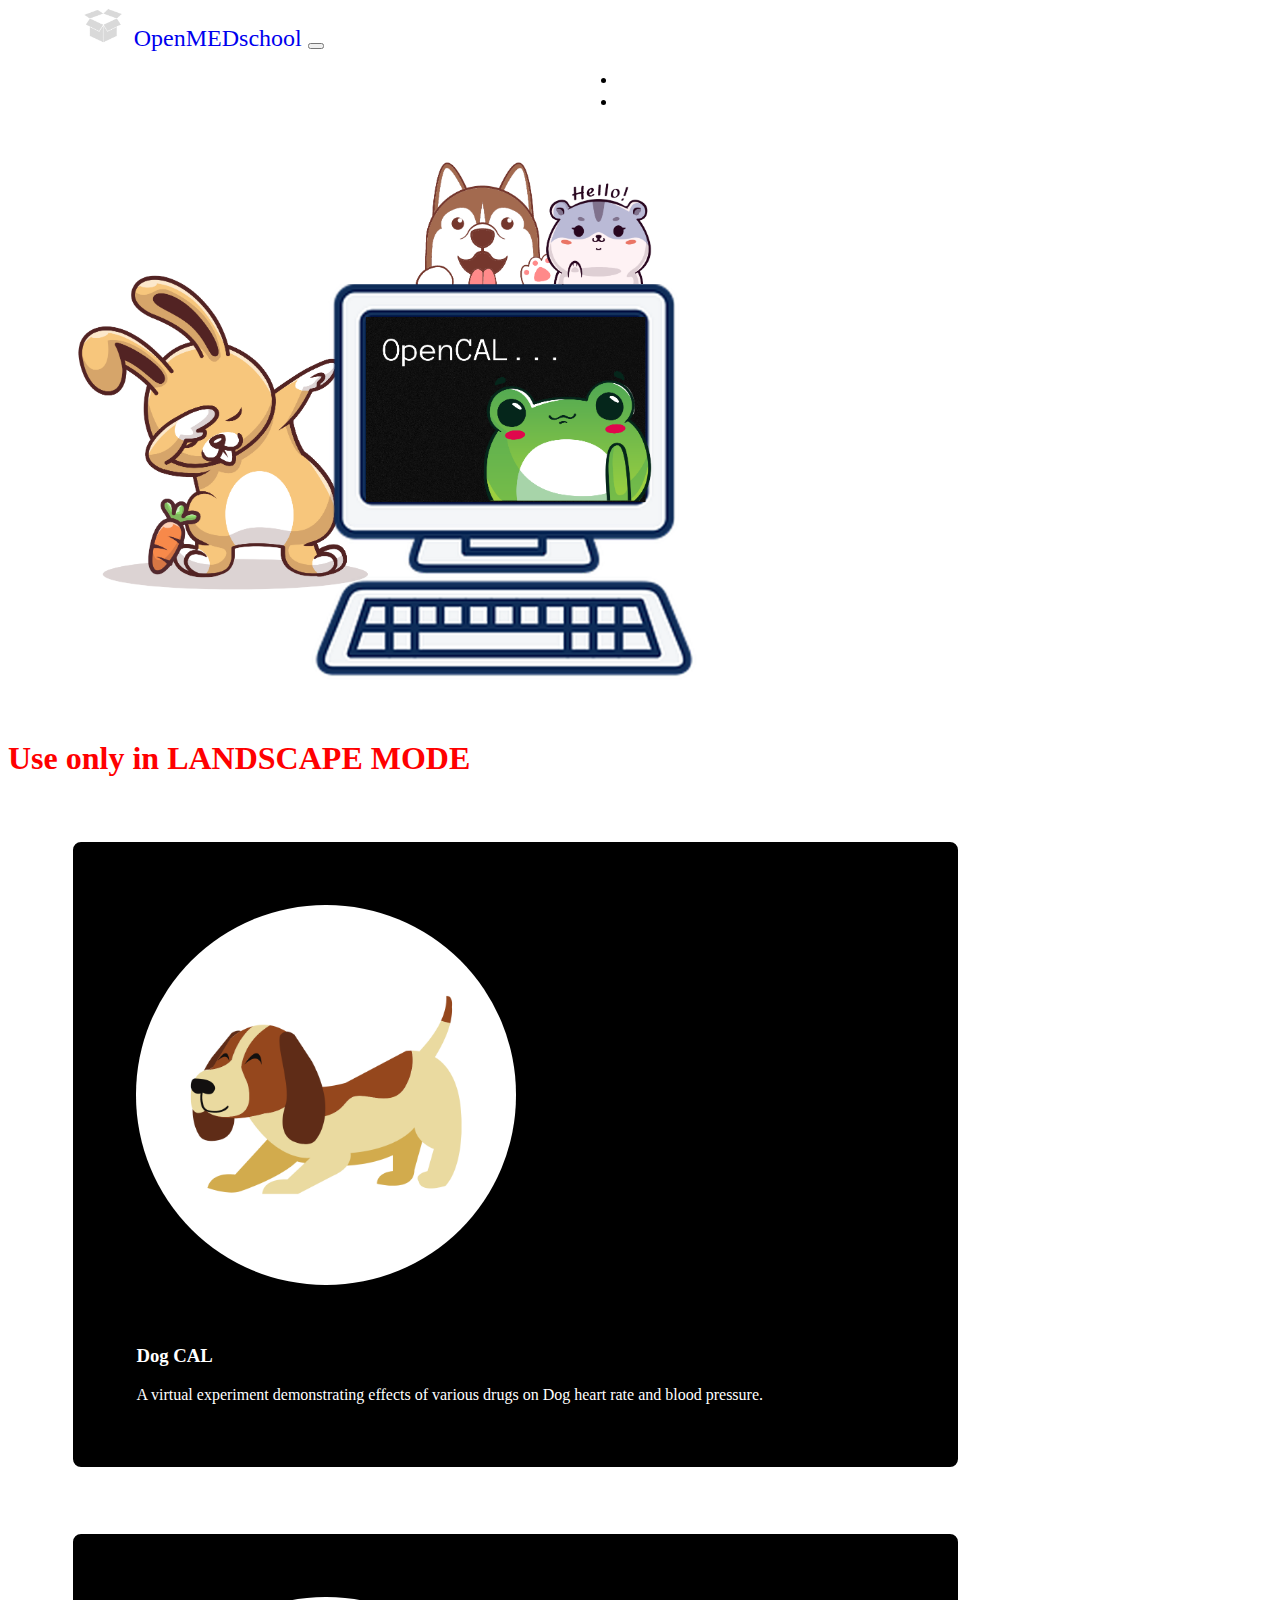
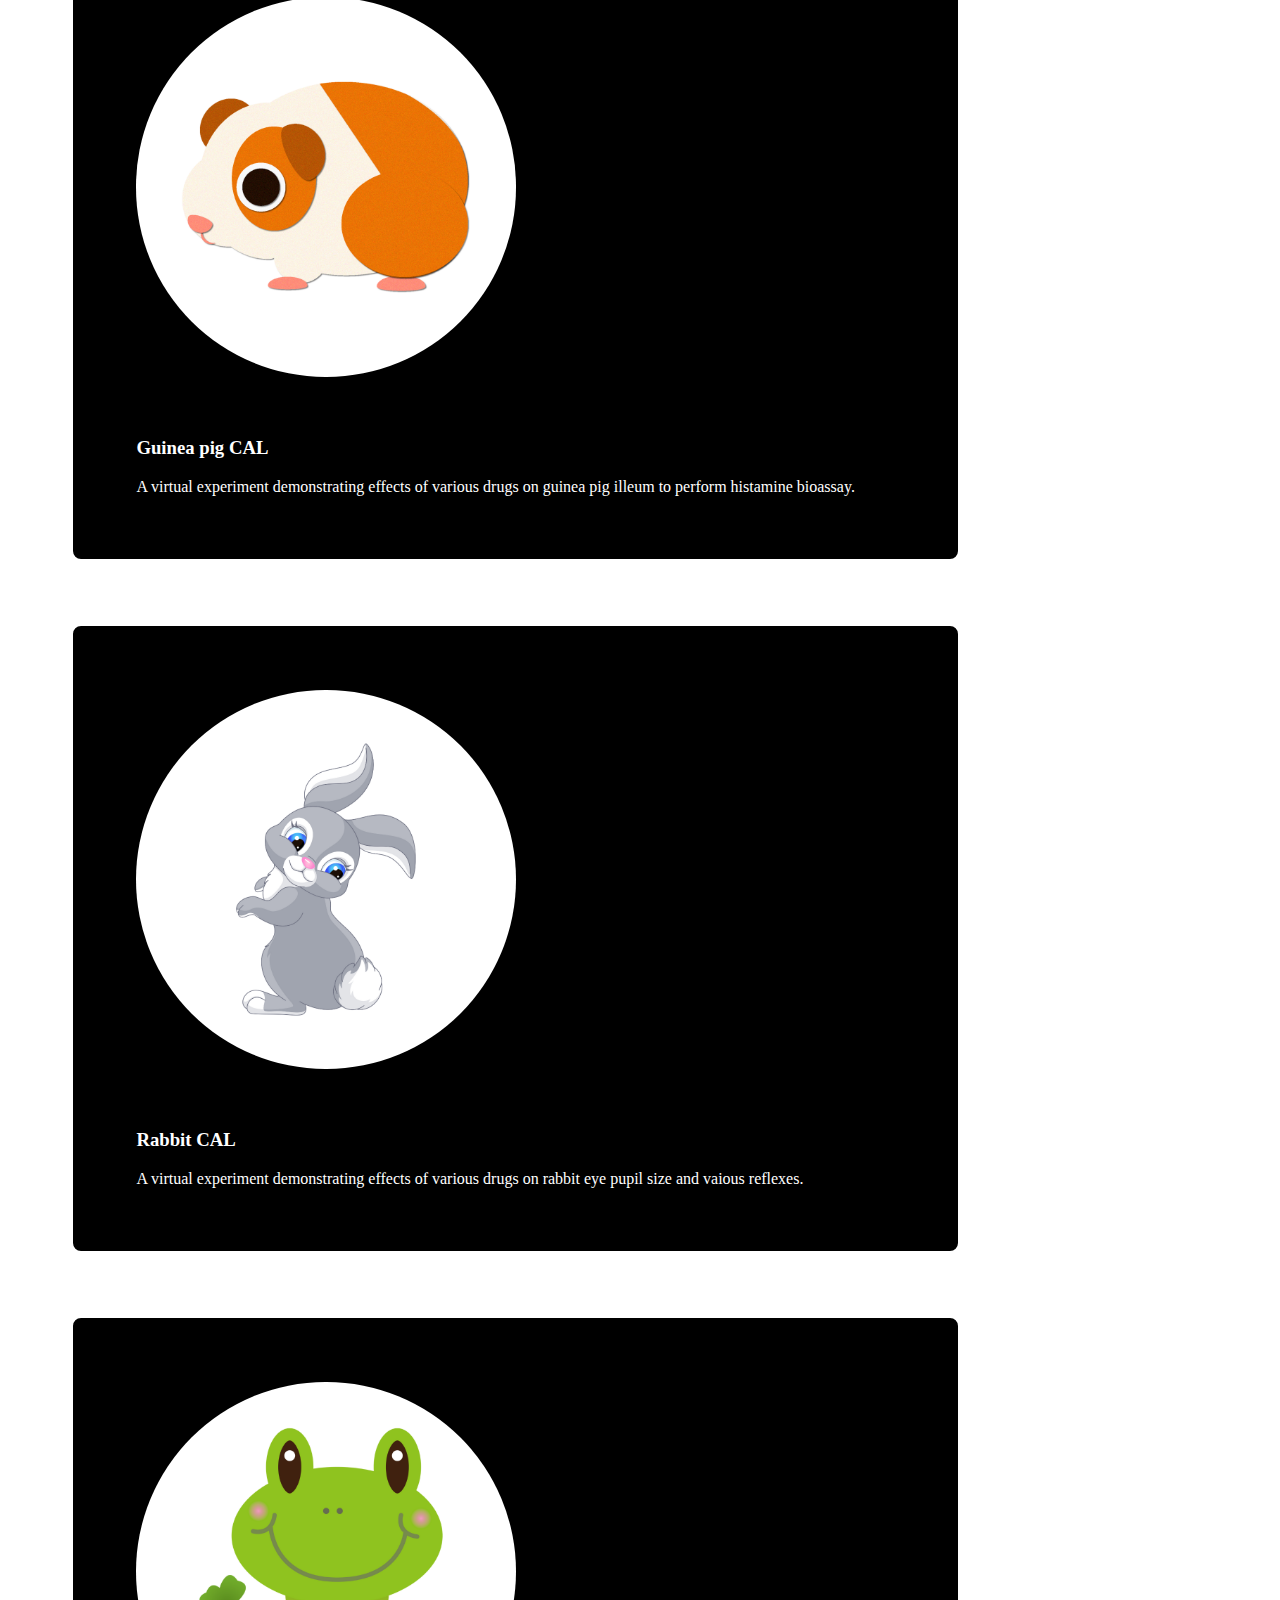
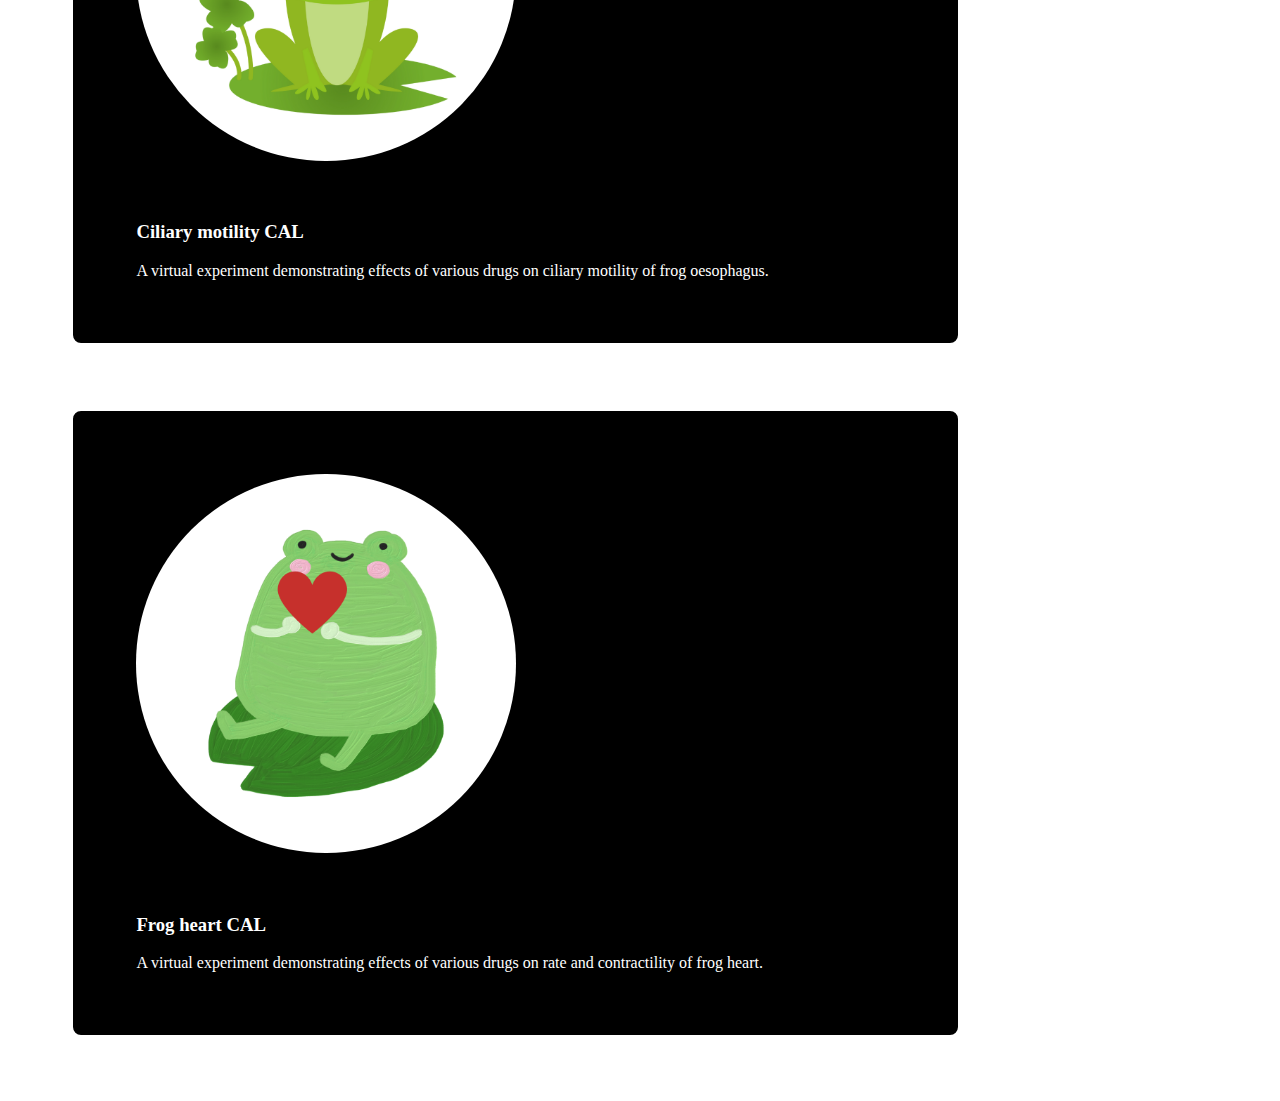
<file: index.html>
<!DOCTYPE html>
<html lang="en">

<head>
    <meta charset="UTF-8">
    <meta http-equiv="X-UA-Compatible" content="IE=edge">
    <meta name="viewport" content="width=device-width, initial-scale=1.0">
    <title>Open CAL</title>
    <!-- bootstrap css -->
    <link href="https://cdn.jsdelivr.net/npm/bootstrap@5.0.2/dist/css/bootstrap.min.css" rel="stylesheet"
        integrity="sha384-EVSTQN3/azprG1Anm3QDgpJLIm9Nao0Yz1ztcQTwFspd3yD65VohhpuuCOmLASjC" crossorigin="anonymous">
    <!-- bootstrap js -->
    <!-- JavaScript Bundle with Popper -->
    <script src="https://cdn.jsdelivr.net/npm/bootstrap@5.2.2/dist/js/bootstrap.bundle.min.js"
        integrity="sha384-OERcA2EqjJCMA+/3y+gxIOqMEjwtxJY7qPCqsdltbNJuaOe923+mo//f6V8Qbsw3"
        crossorigin="anonymous"></script>
    <link rel="stylesheet" href="styles.css">
</head>

<body>
    <nav class="navbar navbar-expand-lg navbar-dark bg-dark">
        <div class="container-fluid ">
            <a class="navbar-brand" href="#">
                <img src="images/website_logo-removebg-preview.png" alt="">&nbsp;&nbsp;OpenMEDschool
            </a>
            <button class="navbar-toggler" type="button" data-bs-toggle="collapse"
                data-bs-target="#navbarSupportedContent" aria-controls="navbarSupportedContent" aria-expanded="false"
                aria-label="Toggle navigation">
                <span class="navbar-toggler-icon"></span>
            </button>
            <div class="collapse navbar-collapse" id="navbarSupportedContent">
                <ul class="navbar-nav me-auto mb-2 mb-lg-0">
                    <li class="nav-item">
                        <a class="nav-link active" aria-current="page" href="docs.html">Docs</a>
                    </li>
                    <li class="nav-item">
                        <a class="nav-link" href="https://nithishkumarpasupathi.netlify.app/">Developers</a>
                    </li>
                </ul>
            </div>
        </div>
    </nav>
    <div class="container text-center">
        <div class="poster">
            <img src="images/poster2.png" alt="">
        </div>
        <h1 style="color: red">Use only in LANDSCAPE MODE</h1>
        <div class="card mx-auto">
            <a href="./Dog-CAL/index.html">
                <img src="images/dog-img.png" alt="">
            </a>
            
            <div class="card-body">
                <h3>Dog CAL</h3>
                A virtual experiment demonstrating effects of various drugs on Dog heart rate and blood pressure.
            </div>
        </div>
        <div class="card mx-auto">
            <a href="./guinea-pig-CAL/index.html">
                <img src="images/guinea-pig-img.png" alt="">
            </a>
            <div class="card-body">
                <h3>Guinea pig CAL</h3>
                A virtual experiment demonstrating effects of various drugs on guinea pig illeum to perform histamine
                bioassay.
            </div>
        </div>
        <div class="card mx-auto">
            <a href="./Rabbit-cal/index.html">
                <img src="images/rabbit-img.png" alt="">
            </a>
            <div class="card-body">
                <h3>Rabbit CAL</h3>
                A virtual experiment demonstrating effects of various drugs on rabbit eye pupil size and vaious
                reflexes.
            </div>
        </div>
        <div class="card mx-auto">
            <a href="./cal-frog-oesophagus/index.html">
                <img src="images/frog-es-img.png" alt="">
            </a>
            <div class="card-body">
                <h3>Ciliary motility CAL</h3>
                A virtual experiment demonstrating effects of various drugs on ciliary motility of frog oesophagus.
            </div>
        </div>
        <div class="card mx-auto">
            <a href="https://frog-heart-cal.netlify.app/">
                <img src="images/frog-heart-img.png" alt="">
            </a>
            <div class="card-body">
                <h3>Frog heart CAL</h3>
                A virtual experiment demonstrating effects of various drugs on rate and contractility of frog heart.
            </div>
        </div>
    </div>
</body>
</file>
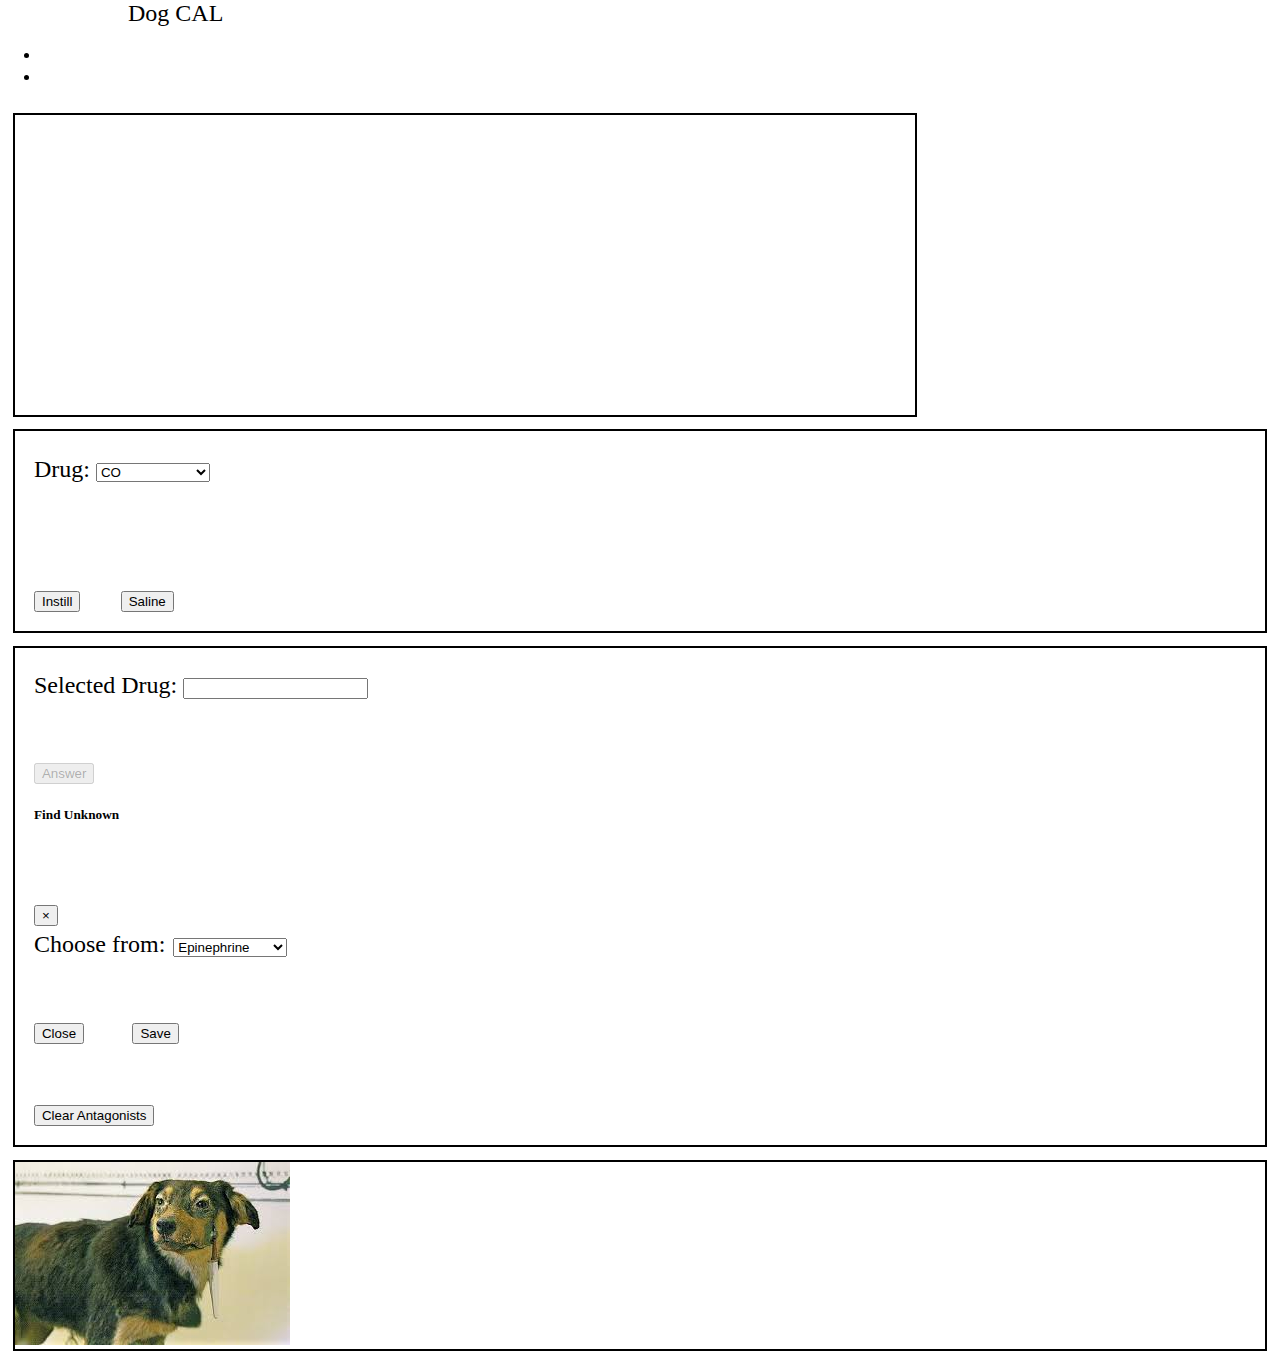
<file: Dog-CAL/index.html>
<!DOCTYPE html>
<html lang="en">
<head>
    <meta charset="UTF-8">
    <meta http-equiv="X-UA-Compatible" content="IE=edge">
    <meta name="viewport" content="width=device-width, initial-scale=1.0">
    <title>Dog BP</title>
    <!-- bootstrap css -->
    <link href="https://cdn.jsdelivr.net/npm/bootstrap@5.0.2/dist/css/bootstrap.min.css" rel="stylesheet"
        integrity="sha384-EVSTQN3/azprG1Anm3QDgpJLIm9Nao0Yz1ztcQTwFspd3yD65VohhpuuCOmLASjC" crossorigin="anonymous">
    <link rel="stylesheet" href="styles.css">
</head>
<body>
    <!-- Nav Bar -->
    <nav class="navbar navbar-expand-lg navbar-dark bg-success">
        <a class="navbar-brand">Dog CAL</a>
        <div class="collapse navbar-collapse justify-content-end">
            <ul class="navbar-nav ml-auto nav-right">
                <li class="nav-item">
                    <a class="nav-link" aria-current="page" href="docs.html">Docs</a>
                </li>
                <li class="nav-item">
                    <a class="nav-link" aria-current="page" href="https://nithishkumarpasupathi.netlify.app/">Developers</a>
                </li>
            </ul>
        </div>
    </nav>
    <!-- body -->
    <div class="text-center justify-content-center">
        <div class="d-flex justify-content-center">
            <div class="container-body boxed" id="scroll-element">
                <canvas width="10000px" height="300px" id="canvas"></canvas>
            </div>
        </div>
        
        <div class="d-flex justify-content-center">
            <div class="boxed mid1">
                    <label for="drugtable">Drug: </label>
                    <select  id="drugtable">
                        <option value="CO">CO</option> 
                        <option value="CV">CV</option>
                        <option value="PV">PV</option>
                        <option value="Epinephrine">Epinephrine</option>
                        <option value="Norepinephrine">Norepinephrine</option>
                        <option value="Isoprenaline">Isoprenaline</option>
                        <option value="Acetylcholine">Acetylcholine</option>
                        <option value="Histamine">Histamine</option>
                        <option value="Ephedrine">Ephedrine</option>
                        <option value="Phentolamine">Phentolamine</option>
                        <option value="Propranolol">Propranolol</option>
                        <option value="Cimtidine">Cimtidine</option>
                        <option value="Mepyramine">Mepyramine</option>
                        <option value="Atropine">Atropine</option>
                        <option value="Unknown">Unknown</option>
                    </select>
                    <br>
                <button class="btn btn-success" onclick="instill()">Instill</button>
                <button class="btn btn-dark">Saline</button>
            </div>
            <div class="boxed mid2">
                <label for="selected">Selected Drug: </label>
                <input id="selected" type="text"> <br>
                <!-- answer button -->
                <button class="btn btn-success" id="answer-btn" data-toggle="modal" data-target="#exampleModal">Answer</button>
                <div class="modal fade" id="exampleModal" tabindex="-1" role="dialog" aria-labelledby="exampleModalLabel"
                    aria-hidden="true">
                    <div class="modal-dialog" role="document">
                        <div class="modal-content">
                            <div class="modal-header">
                                <h5 class="modal-title" id="exampleModalLabel">Find Unknown</h5>
                                <button type="button" class="close" data-dismiss="modal" aria-label="Close">
                                    <span aria-hidden="true">&times;</span>
                                </button>
                            </div>
                            <div class="modal-body" id="final-body">
                                <form action="">
                                    <label for="data">Choose from:</label>&nbsp;
                                    <select id="modaldrugs">
                                        <option value="Epinephrine">Epinephrine</option>
                                        <option value="Norepinephrine">Norepinephrine</option>
                                        <option value="Isoprenaline">Isoprenaline</option>
                                        <option value="Acetylcholine">Acetylcholine</option>
                                        <option value="Histamine">Histamine</option>
                                        <option value="Ephedrine">Ephedrine</option>
                                        <option value="Phentolamine">Phentolamine</option>
                                        <option value="Propranolol">Propranolol</option>
                                        <option value="Cimtidine">Cimtidine</option>
                                        <option value="Mepyramine">Mepyramine</option>
                                        <option value="Atropine">Atropine</option>
                                    </select>
                                </form>
                            </div>
                            <div class="modal-footer">
                                <button type="button" class="btn btn-dark" data-dismiss="modal">Close</button>&nbsp;&nbsp;
                                <button type="button" class="btn btn-primary" id="final-save" onclick="answer()">Save</button>
                            </div>
                        </div>
                    </div>
                </div>

                <button onclick="cleared()" class="btn btn-dark">Clear Antagonists</button>
            </div>
            <div class="boxed mid3">
                <img src="images/dog_img.jpg" alt="">
            </div>
        </div>
        
    </div>
    <script src="https://code.jquery.com/jquery-3.2.1.slim.min.js"
        integrity="sha384-KJ3o2DKtIkvYIK3UENzmM7KCkRr/rE9/Qpg6aAZGJwFDMVNA/GpGFF93hXpG5KkN"
        crossorigin="anonymous"></script>
    <script src="https://cdnjs.cloudflare.com/ajax/libs/popper.js/1.12.3/umd/popper.min.js"
        integrity="sha384-vFJXuSJphROIrBnz7yo7oB41mKfc8JzQZiCq4NCceLEaO4IHwicKwpJf9c9IpFgh"
        crossorigin="anonymous"></script>
    <script src="https://maxcdn.bootstrapcdn.com/bootstrap/4.0.0-beta.2/js/bootstrap.min.js"
        integrity="sha384-alpBpkh1PFOepccYVYDB4do5UnbKysX5WZXm3XxPqe5iKTfUKjNkCk9SaVuEZflJ"
        crossorigin="anonymous"></script>
    <script src="index.js"></script>
</body>
</html>
</file>
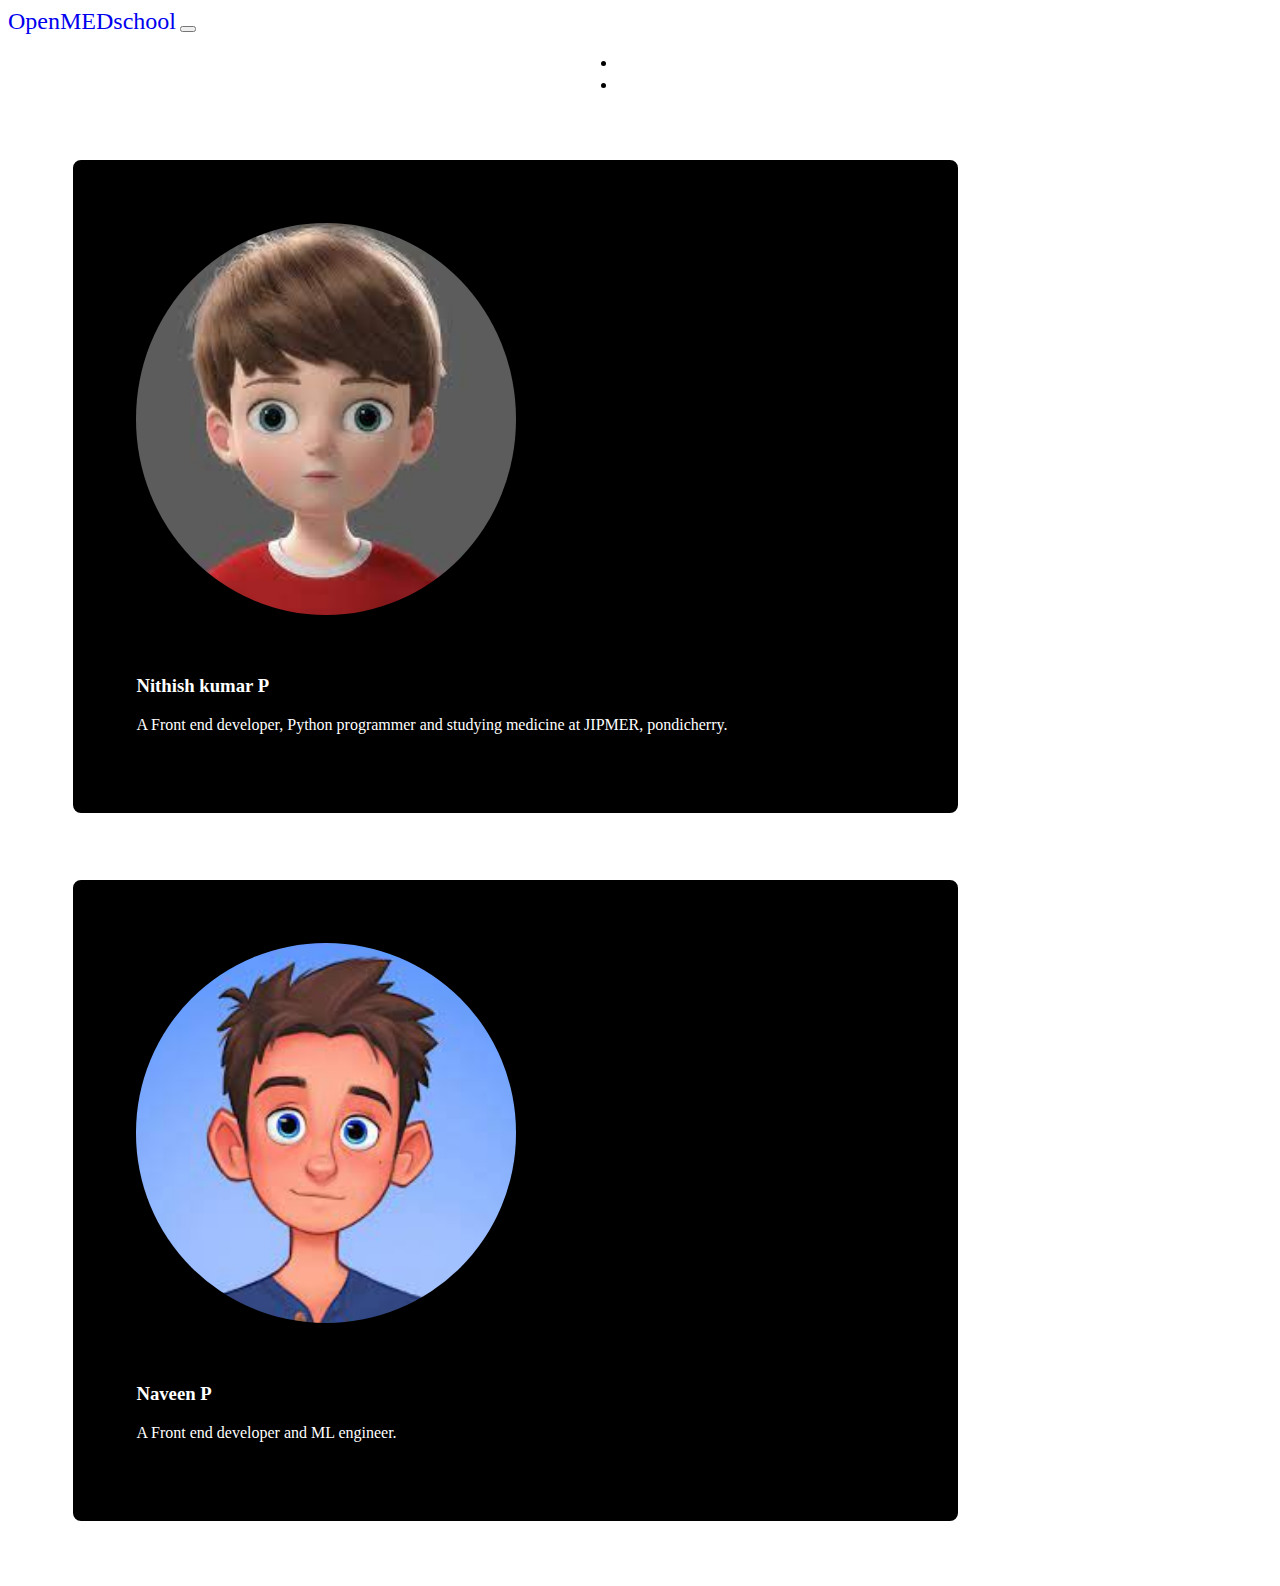
<file: developers.html>
<!DOCTYPE html>
<html lang="en">

<head>
    <meta charset="UTF-8">
    <meta http-equiv="X-UA-Compatible" content="IE=edge">
    <meta name="viewport" content="width=device-width, initial-scale=1.0">
    <title>Open CAL</title>
    <!-- bootstrap css -->
    <link href="https://cdn.jsdelivr.net/npm/bootstrap@5.0.2/dist/css/bootstrap.min.css" rel="stylesheet"
        integrity="sha384-EVSTQN3/azprG1Anm3QDgpJLIm9Nao0Yz1ztcQTwFspd3yD65VohhpuuCOmLASjC" crossorigin="anonymous">
    <link rel="stylesheet" href="styles.css">
</head>

<body>
    <!-- Nav Bar -->
    <nav class="navbar navbar-expand-lg navbar-dark bg-dark">
        <div class="container-fluid ">
            <a class="navbar-brand" href="#">OpenMEDschool</a>
            <button class="navbar-toggler" type="button" data-bs-toggle="collapse" data-bs-target="#navbarSupportedContent"
                aria-controls="navbarSupportedContent" aria-expanded="false" aria-label="Toggle navigation">
                <span class="navbar-toggler-icon"></span>
            </button>
            <div class="collapse navbar-collapse" id="navbarSupportedContent">
                <ul class="navbar-nav me-auto mb-2 mb-lg-0">
                    <li class="nav-item">
                        <a class="nav-link active" aria-current="page" href="#">Docs</a>
                    </li>
                    <li class="nav-item">
                        <a class="nav-link" href="developers.html">Developers</a>
                    </li>
                </ul>
            </div>
        </div>
    </nav>
    <div class="text-center container">
        
        <div class="card mx-auto">
            <img class="mx-auto" src="images/img1.jpg" alt="">
            <div class="card-body">
                <h3>Nithish kumar P</h3>
                <p>A Front end developer, Python programmer and studying medicine at JIPMER, pondicherry.</p>
            </div>
        </div>
        <div class="card mx-auto">
            <a href="https://admirable-vacherin-fab0a5.netlify.app/">
                <img class="mx-auto" src="images/img2.jpg" alt="">
            </a>
            <div class="card-body">
                <h3>Naveen P</h3>
                <p>A Front end developer and ML engineer.</p>
            </div>
        </div>
    </div>
</body>
</file>
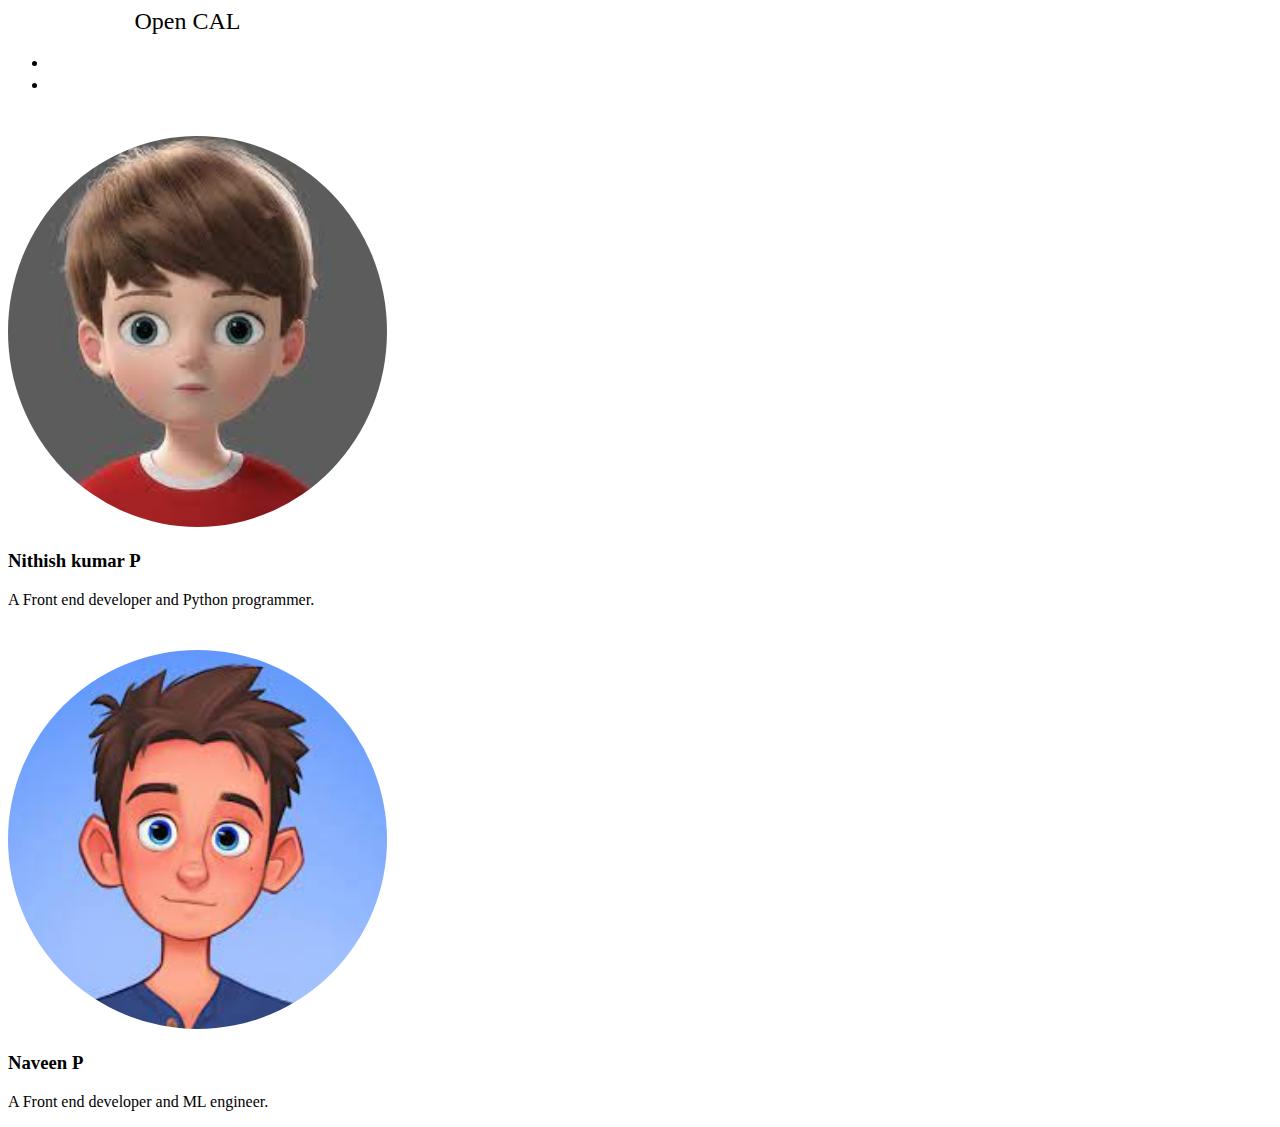
<file: cal-frog-oesophagus/developers.html>
<!DOCTYPE html>
<html lang="en">

<head>
    <meta charset="UTF-8">
    <meta http-equiv="X-UA-Compatible" content="IE=edge">
    <meta name="viewport" content="width=device-width, initial-scale=1.0">
    <title>Open CAL</title>
    <!-- bootstrap css -->
    <link href="https://cdn.jsdelivr.net/npm/bootstrap@5.0.2/dist/css/bootstrap.min.css" rel="stylesheet"
        integrity="sha384-EVSTQN3/azprG1Anm3QDgpJLIm9Nao0Yz1ztcQTwFspd3yD65VohhpuuCOmLASjC" crossorigin="anonymous">
    <link rel="stylesheet" href="styles.css">
</head>

<body>
    <!-- Nav Bar -->
    <nav class="navbar navbar-expand-lg navbar-dark bg-success">
        <a class="navbar-brand">Open CAL</a>
        <div class="collapse navbar-collapse justify-content-end">
            <ul class="navbar-nav ml-auto nav-right">
                <li class="nav-item">
                    <a class="nav-link" aria-current="page" href="docs.html">Docs</a>
                </li>
                <li class="nav-item">
                    <a class="nav-link" aria-current="page" href="developers.html">Developers</a>
                </li>
            </ul>
        </div>
    </nav>
    <div class="text-center container">
        
        <div class="card mx-auto">
            <img class="mx-auto" src="images/img1.jpg" alt="" style="width: 30%;border-radius:50%;margin-top: 2%;">
            <div class="card-body">
                <h3>Nithish kumar P</h3>
                <p>A Front end developer and Python programmer.</p>
            </div>
        </div>
        <div class="card mx-auto">
            <a href="https://admirable-vacherin-fab0a5.netlify.app/">
                <img class="mx-auto" src="images/img2.jpg" alt="" style="width: 30%;border-radius:50%;margin-top: 2%;">
            </a>
            <div class="card-body">
                <h3>Naveen P</h3>
                <p>A Front end developer and ML engineer.</p>
            </div>
        </div>
    </div>
</body>
</file>
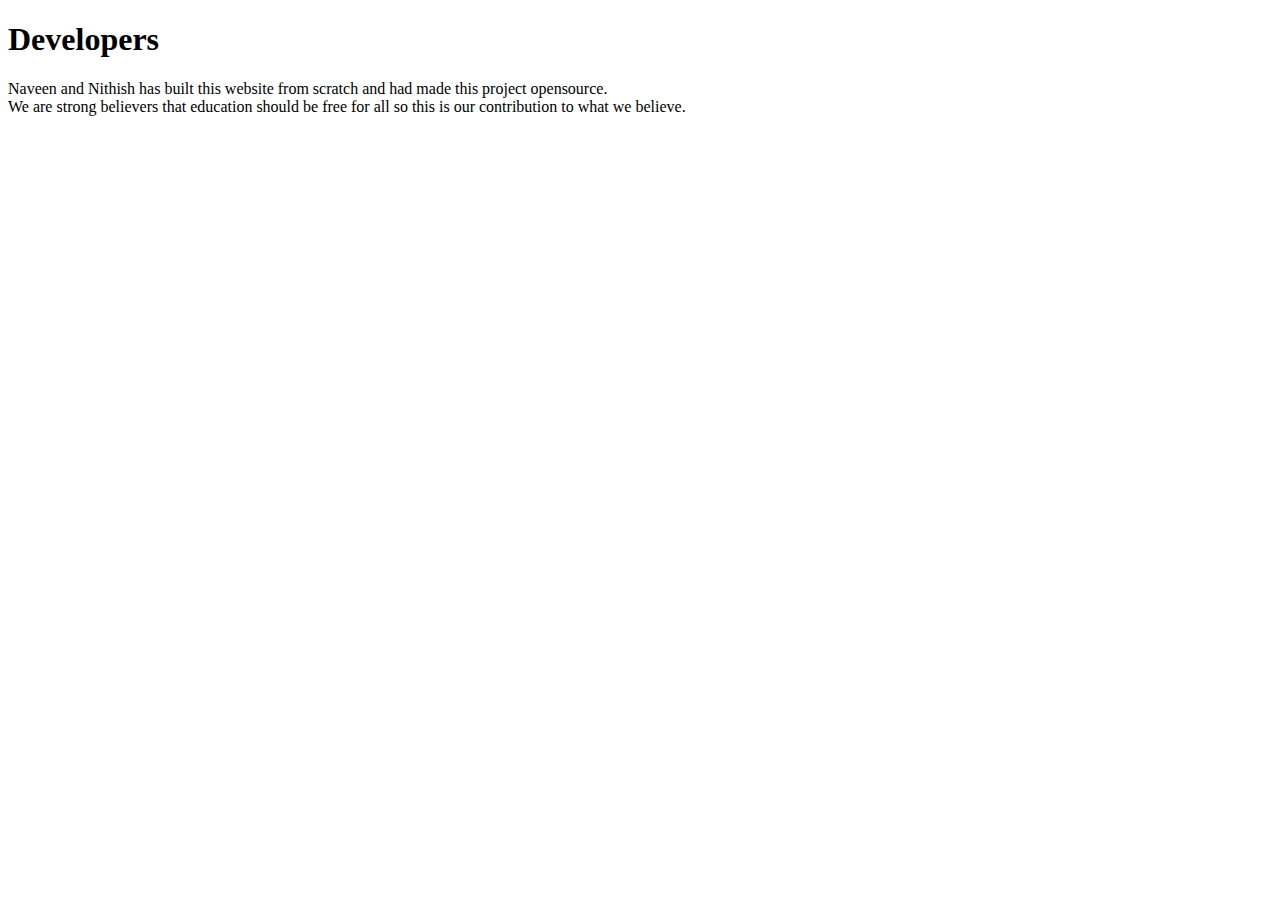
<file: Rabbit-cal/html/developers.html>
<!DOCTYPE html>
<html lang="en">
<head>
    <meta charset="UTF-8">
    <meta http-equiv="X-UA-Compatible" content="IE=edge">
    <meta name="viewport" content="width=device-width, initial-scale=1.0">
    <title>Developers</title>
    <link href="https://cdn.jsdelivr.net/npm/bootstrap@5.0.2/dist/css/bootstrap.min.css" rel="stylesheet"
        integrity="sha384-EVSTQN3/azprG1Anm3QDgpJLIm9Nao0Yz1ztcQTwFspd3yD65VohhpuuCOmLASjC" crossorigin="anonymous">
</head>
<body>
    <div class="container-fluid">
        <h1>Developers</h1>
        Naveen and Nithish has built this website from scratch and had made this project opensource.<br> We are strong believers that education should be free for all so this is our contribution to what we believe.
    </div>
    
</body>
</html>
</file>
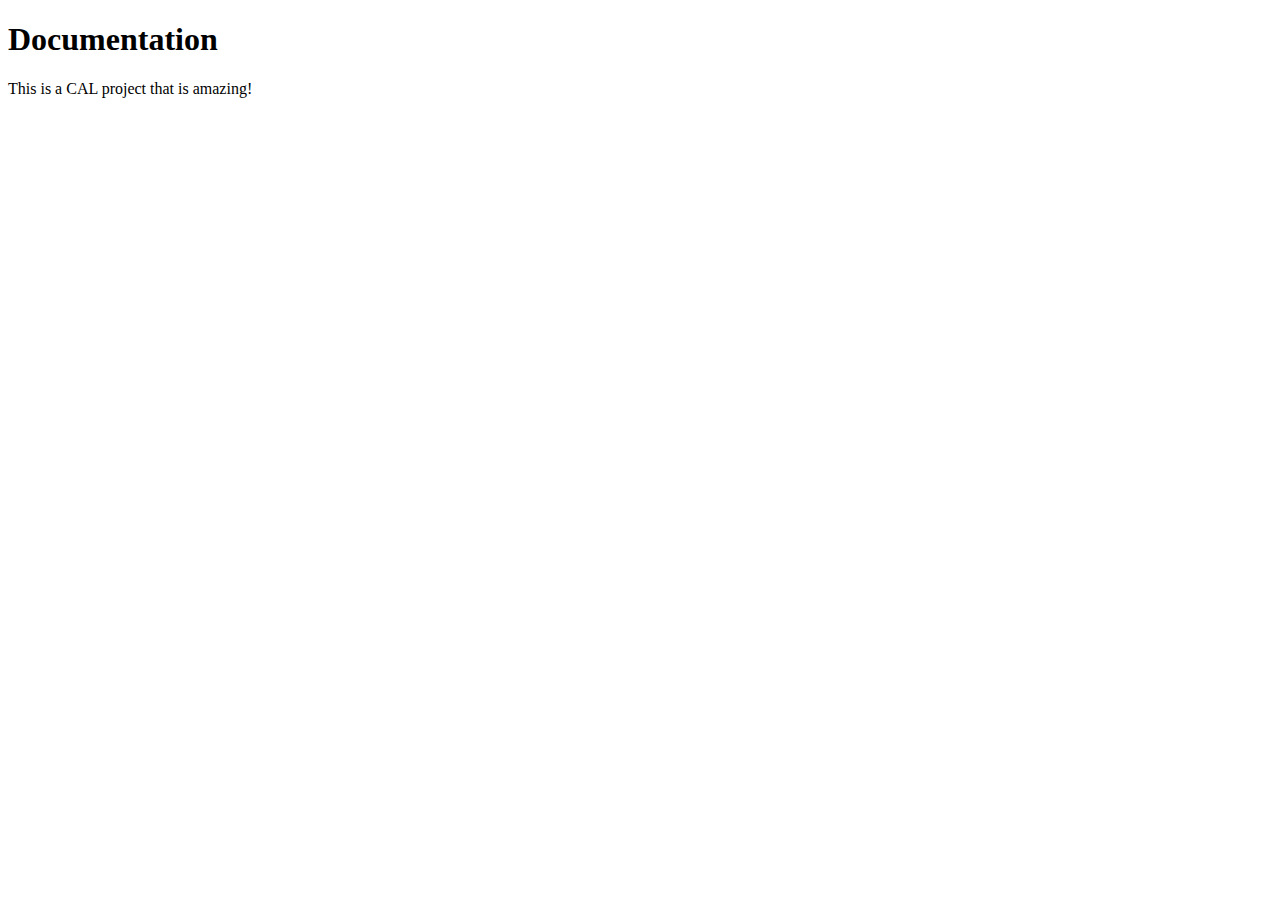
<file: Rabbit-cal/html/docs.html>
<!DOCTYPE html>
<html lang="en">

<head>
    <meta charset="UTF-8">
    <meta http-equiv="X-UA-Compatible" content="IE=edge">
    <meta name="viewport" content="width=device-width, initial-scale=1.0">
    <title>Documentation</title>
    <link href="https://cdn.jsdelivr.net/npm/bootstrap@5.0.2/dist/css/bootstrap.min.css" rel="stylesheet"
        integrity="sha384-EVSTQN3/azprG1Anm3QDgpJLIm9Nao0Yz1ztcQTwFspd3yD65VohhpuuCOmLASjC" crossorigin="anonymous">
</head>

<body>
    <div class="container-fluid">
        <h1>Documentation</h1>
        This is a CAL project that is amazing!
    </div>

</body>

</html>
</file>
<file: styles.css>
/* navbar */
.navbar-collapse{
    margin-left: 45%;
}

.navbar-brand {
    padding-left: 5%;
    font-size: 1.5rem;
    font-weight: 400;
}

.nav-item {
    padding: 0 45px 0 0;
}

.nav-right {
    padding-right: 9%;
}

.nav-link {
    text-decoration: none;
    font-size: 1.2rem;
    color: white !important;
    font-weight: 400;
}



.poster img{
    margin-top: 3.5%;
    width: 60%;
}

.card {
    background-color: black;
    color: white;
    border: solid 2px;
    margin: 5%;
    border-radius: 10px;
    max-width: 50%;
    padding: 5%;
}

.card img {
    margin-bottom: 5%;
    width: 50%;
    border-radius: 50%;
}

@media (min-width: 320px){
    .poster img {
        width: 100%;
        margin-top: 20%;
        margin-bottom: 20%;
    }
    .card   {
        /* background-color: red; */
        max-width: 80%;
    }
    a.navbar-brand {
    display: contents;
    }

    .navbar-brand img{
        margin-left: 6%;
        width: 9%;
    }
}
/* ipad portrait */
@media (min-width:641px){
    .poster img {
            width: 100%;
            margin-top: 10%;
            margin-bottom: 10%;;
        }
    
        .card {
            /* background-color: red; */
            max-width: 70%;
        }
    a.navbar-brand {
    display: contents;
    }

    .navbar-brand img{
        margin-left: 0%;
        width: 6%;
    }
}
@media (min-width:961px){
    .poster img {
            width: 80%;
            margin-top: 7%;
            margin-bottom: 7%;
            ;
        }
    .card {
        /* background-color: red; */
        max-width: 70%;
    }
    a.navbar-brand {
    display: contents;
    }

    .navbar-brand img{
        margin-left: 6%;
        width: 11%;
    }
}
@media (min-width:1025px){
    .poster img {
            width: 60%;
            margin-top: 2%;
            margin-bottom: 2%;
        }
    
    .card {
        /* background-color: red; */
        max-width: 60%;
    }
    a.navbar-brand {
        display: contents;
    }

    .navbar-brand img{
        margin-left: 6%;
        width: 3%;
    }
}
</file>
<file: Dog-CAL/styles.css>
body {
    overflow-x: hidden !important;
    /* Hide horizontal scrollbar */
}
body {
    padding: 0;
    margin: 0;
    width: 100%;
}

/* Chrome, Safari, Edge, Opera */
input::-webkit-outer-spin-button,
input::-webkit-inner-spin-button {
    -webkit-appearance: none;
    margin: 0;
}

/* Firefox */
input[type=number] {
    -moz-appearance: textfield;
}

h1,
h4 {
    color: black;
}

/* navbar */

.navbar-brand {
    padding-left: 10%;
    font-size: 1.5rem;
    font-weight: 400;
}

.nav-item {
    padding: 0 45px 0 0;
}

.nav-right {
    padding-right: 9%;
}

.nav-link {
    text-decoration: none;
    font-size: 1.2rem;
    color: white !important;
    font-weight: 400;
}

/* adds a margin around the divs used! */
.boxed {
    border: 2px solid black;
    margin: 1%;
    padding: 0;
}


/* .container-body {
    max-height: 550px;
    max-width: 1000px;
    overflow-x: scroll;
    overflow-y: hidden;
} */

@media (min-width:481px) {
    .container-body {
        margin-top: 1.5%;
        max-height: 300px;
        max-width: 700px;
        min-width: 700px;
        overflow-x: scroll;
        overflow-y: hidden;
    }

}

@media (min-width:961px) {
    .container-body {
        margin-top: 2%;
        max-height: 300px;
        max-width: 900px;
        min-width: 900px;
        overflow-x: scroll;
        overflow-y: hidden;
    }

}

@media (min-width:1025px) {
    .container-body {
        margin-top: 2%;
        max-height: 300px;
        max-width: 900px;
        min-width: 900px;
        overflow-x: scroll;
        overflow-y: hidden;
    }
}

.mid1, .mid2 {
    padding: 1.5%;
    flex-direction: column;
}


.mid2 label, .mid1 label {
    line-height: 1.5;
    font-size: x-large;
}
.mid2 button, .mid1 button {
    margin-top: 5%;
    margin-right: 3%;
}

.mid1 select{
    height: 20%;
    margin-bottom: 4%;
}
</file>
<file: cal-frog-oesophagus/styles.css>
body {
    overflow-x: hidden !important;
    /* Hide horizontal scrollbar */
}

h1,
h4 {
    color: black;
}

/* navbar */

.navbar-brand {
    padding-left: 10%;
    font-size: 1.5rem;
    font-weight: 400;
}

.nav-item {
    padding: 0 45px 0 0;
}

.nav-right {
    padding-right: 9%;
}

.nav-link {
    text-decoration: none;
    font-size: 1.2rem;
    color: white !important;
    font-weight: 400;
}

/* adds a margin around the divs used! */
.boxed {
    border: 2px solid black;
    margin: 2%;
    padding: 0;
}

.head1 label {
    font-size: larger;
    font-weight: 600;
}

.time-entry {
    width: 100%;
    height: 80%;
}

#frog-pic, #frog-field{
    width: 100%;
}

#frog-field{
    position: relative;
    height: 70%;
}

#frog-pic {
    height: 100%;
}

.storage h4 {
    margin: 0;
}

#history {
    background-color: white;
    color: black;
    font-size: large;
    margin-bottom: 3%;
}

.image-container {
    position: relative;
    padding: 0;
}

.labels {
    margin-top: 5%;
}

.frognum {
    padding-right: 0;
    margin: 7% 0 0 0;
    font-size: xx-large;
}


.end3 p{
    margin: 3% 0 0 0;
    font-size: xx-large;
    color: green;
    font-weight: 600;
}

.end3 {
    padding: 1%;
    min-width: 16%;
}
.end2 {
    padding: 0.2%;
    min-width: 16%;
}

.end4 button{
    margin: 6%;
}
.end1 button {
    margin: 6%;
}


form {
    margin: 6% 0 0 0;
    font-size: larger;
}


.end1, .end4 {
    padding: 1.5%;
}


.storage {
    /* background-color: #198754; */
    background-color: black;
}
.storage h4 {
    color: white;
    padding: 3% 0 3% 0;
}

.druglabel p {
    font-size: 1.6rem;
    font-weight: 600;
    margin: 8% 0 0 0;
}


#button-start, #button-stop, #button-reset {
    margin-right: 5%;
}



#ball {
    position: absolute;
    width: 5%;
    background-color: transparent;
    top: 11%;
    left: 50%;
    border-radius: 100%;
}

.instill {
    margin: 3% 0 3% 0   ;
}

.top1 {
    max-height: 40% !important;
}

@media only screen and (max-width: 900px) and (orientation: landscape) {
    .end3 p {
        margin-top: 7%;
    }
}
</file>
